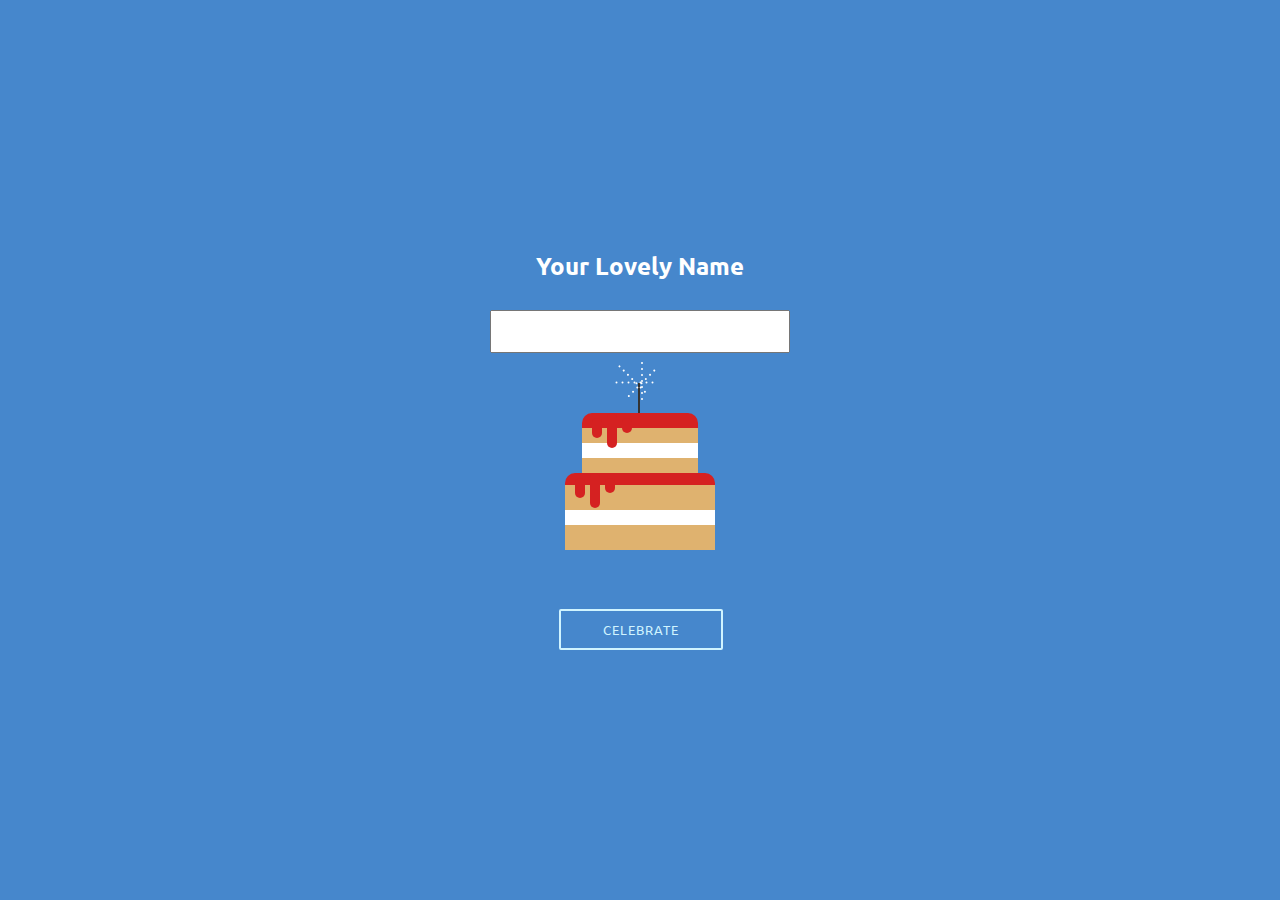
<file: index.html>
<html>
    <head>
        <title>Birthday</title>
        <link rel="stylesheet" type="text/css" href="form.css">
    </head>
    <body>
        
<div class="container default-cake">
    <center><h2>Your Lovely Name</h2><br>
        <input type="text" class="name"></center>
    
    <div class="cake">
        <div class="sparkler">
            <div>
                <span></span>
                <span></span>
                <span></span>
                <span></span>
                <span></span>
                <span></span>
                <span></span>
            </div>
            <div>
                <span></span>
                <span></span>
                <span></span>
                <span></span>
                <span></span>
                <span></span>
                <span></span>
            </div>
            <div>
                <span></span>
                <span></span>
                <span></span>
                <span></span>
                <span></span>
                <span></span>
                <span></span>
            </div>
            <div>
                <span></span>
                <span></span>
                <span></span>
                <span></span>
                <span></span>
                <span></span>
                <span></span>
            </div>
        </div>
        <div class="sparkler-stem"></div>
        <div class="top">
            <div class="cake-icing">
                <div class="drip-container">
                    <div class="cake-icing-drip"></div>
                    <div class="cake-icing-drip drip-2"></div>
                    <div class="cake-icing-drip drip-3"></div>
                </div>
            </div>
            <div class="cake-layer"></div>
            <div class="cake-layer middle-layer"></div>
            <div class="cake-layer"></div>
        </div>
        <div class="cake-icing">
            <div class="drip-container">
                <div class="cake-icing-drip"></div>
                <div class="cake-icing-drip drip-2"></div>
                <div class="cake-icing-drip drip-3"></div>
            </div>
        </div>
        <div class="cake-layer"></div>
        <div class="cake-layer middle-layer"></div>
        <div class="cake-layer"></div>
    </div>
    <div id="rando-button" onclick="window.location = `${window.location.origin+'/virtual-birthday/cake.html?name='+document.querySelector('.name').value}`">Celebrate</div>
</div>
<script type="text/javascript" src="form.js"></script>


    </body>
</html>
</file>
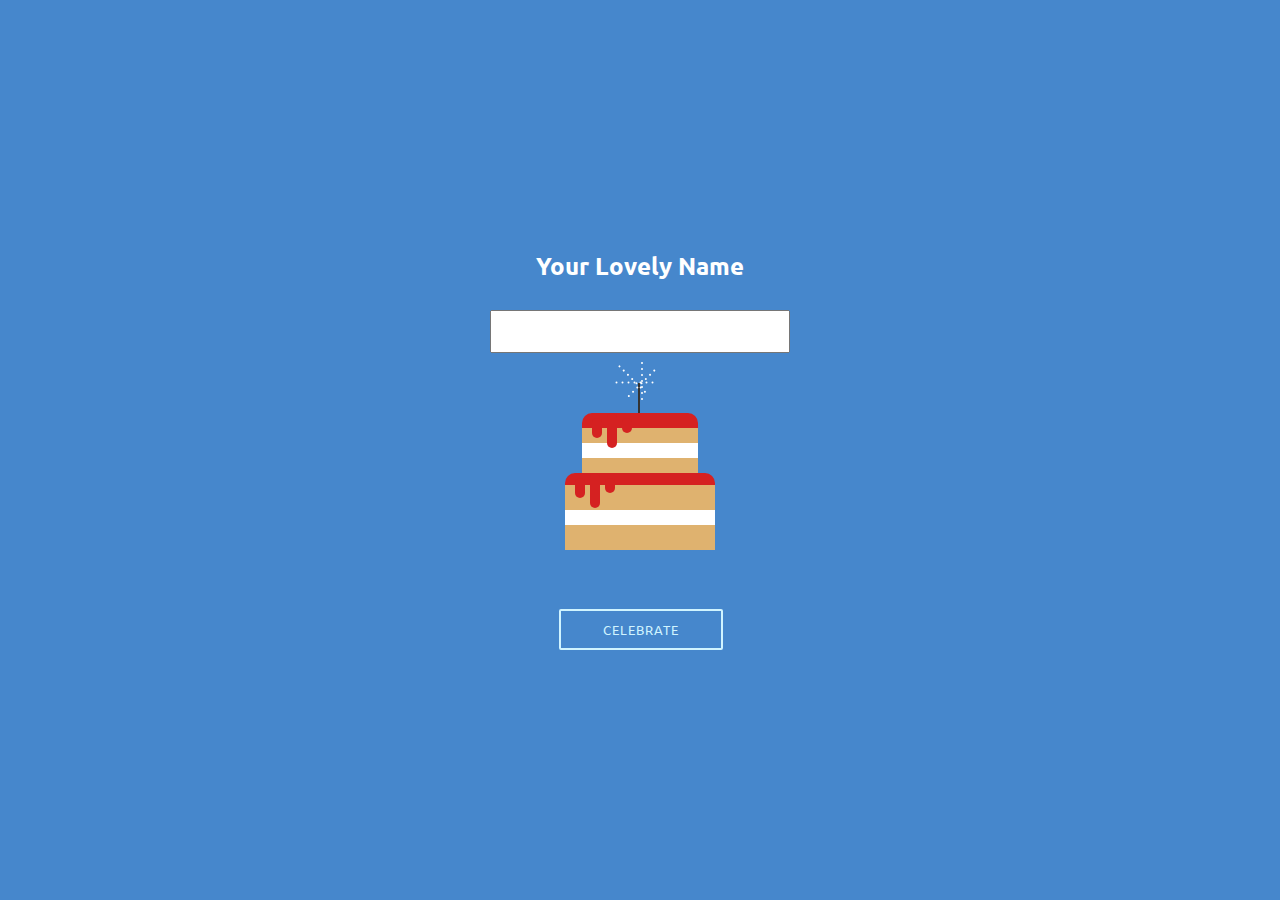
<file: form.html>
<html>
    <head>
        <link rel="stylesheet" type="text/css" href="form.css">
    </head>
    <body>
        
<div class="container default-cake">
    <center><h2>Your Lovely Name</h2><br>
        <input type="text" class="name"></center>
    
    <div class="cake">
        <div class="sparkler">
            <div>
                <span></span>
                <span></span>
                <span></span>
                <span></span>
                <span></span>
                <span></span>
                <span></span>
            </div>
            <div>
                <span></span>
                <span></span>
                <span></span>
                <span></span>
                <span></span>
                <span></span>
                <span></span>
            </div>
            <div>
                <span></span>
                <span></span>
                <span></span>
                <span></span>
                <span></span>
                <span></span>
                <span></span>
            </div>
            <div>
                <span></span>
                <span></span>
                <span></span>
                <span></span>
                <span></span>
                <span></span>
                <span></span>
            </div>
        </div>
        <div class="sparkler-stem"></div>
        <div class="top">
            <div class="cake-icing">
                <div class="drip-container">
                    <div class="cake-icing-drip"></div>
                    <div class="cake-icing-drip drip-2"></div>
                    <div class="cake-icing-drip drip-3"></div>
                </div>
            </div>
            <div class="cake-layer"></div>
            <div class="cake-layer middle-layer"></div>
            <div class="cake-layer"></div>
        </div>
        <div class="cake-icing">
            <div class="drip-container">
                <div class="cake-icing-drip"></div>
                <div class="cake-icing-drip drip-2"></div>
                <div class="cake-icing-drip drip-3"></div>
            </div>
        </div>
        <div class="cake-layer"></div>
        <div class="cake-layer middle-layer"></div>
        <div class="cake-layer"></div>
    </div>
    <div id="rando-button" onclick="window.location = `${window.location.origin+'/virtual-birthday/index.html?name='+document.querySelector('.name').value}`">Celebrate</div>
</div>
<script type="text/javascript" src="form.js"></script>


    </body>
</html>
</file>
<file: form.css>
@import url(https://fonts.googleapis.com/css?family=Ubuntu);
* {
    margin: 0;
    padding: 0;
}
:root{
    --color-primary: #4687cc;
    --color-secondary: #dfb26f;
    --color-tertiary: #d52121;
    --color-chocolate: #4d311b;
    --color-chocolate-icing: #241306;
    --color-strawberry: #ca8186;
    --color-strawberry-icing: #ffd2dc;
    --color-pistachio: #9dd8bb;
    --color-pistachio-icing: #cce8e3;
    --color-red-velvet: #681d1d;
    --color-red-velvet-icing: #dcc6c0;
    --color-text-base: #d0f4ff;
    --font-primary: "Ubuntu", sans-serif;
}
body {
    background: var(--color-primary);
    font-family: var(--font-primary);
    font-size: 100%;
}
.container {
    position: absolute;
    width: 300px;
    height: 400px;
    top: calc(50% - 200px);
    left: calc(50% - 150px);
}
.cake {
    position: absolute;
    width: 150px;
    bottom: 100px;
    left: calc(50% - 75px);
}
.cake-layer {
    position: relative;
    width: 150px;
    height: 25px;
}
.middle-layer {
    height: 15px;
}
.cake-icing {
    position: relative;
    width: 150px;
    height: 12px;
    border-radius: 10px 10px 0 0;
}
.drip-container {
    position: relative;
    transform: translate3d(0, 0, 0);
    top: 0;
    left: 0;
    z-index: 2;
}
.cake-icing-drip {
    position: absolute;
    top: 5px;
    left: 10px;
    width: 10px;
    height: 20px;
    border-radius: 10px;
    z-index: 1; 
}
.drip-2 {
    top: 0px;
    left: 25px;
    width: 10px;
    height: 35px;
}
.drip-3 {
    left: 40px;
    height: 15px;
}
.top .cake-layer,
.top .cake-icing {
    width: 116px;
    margin-left: 17px;
    height: 15px;
}
h2{
    color:white;
}
input{
    width: 100%;
  padding: 12px 20px;
  margin: 8px 0;
  
box-sizing: border-box;
}
#rando-button  {
    position: absolute;
    left: calc(50% - 81px);
    bottom: 0px;
    display: inline-block;
    width: 120px;
    text-align: center;
    background: transparent;
    padding: 10px 20px;
    border: 2px solid var(--color-text-base);
    color: var(--color-text-base);
    text-transform: uppercase;
    letter-spacing: 1px;
    font-size: 0.8rem;
    border-radius: 2px;
}
#rando-button:hover {
    cursor: pointer;
}
.sparkler {
    position: relative;
    width: 40px;
    height: 40px;
    margin-left: 55px;
    border-radius: 50px;
    top: 15px;
    z-index: 4;
}
.sparkler div {
    position: absolute;
    display: block;
    width: 1px;
    height: 40px;
    top: 0;
    left: 17px;
    background: transparent;
    z-index: 3;
    transform: rotate(0);
}
.sparkler div:nth-of-type(2) {
    transform: rotate(45deg);
    left: 20px;
}
.sparkler div:nth-of-type(3) {
    transform: rotate(90deg);
}
.sparkler div:nth-of-type(4) {
    transform: rotate(135deg);
}
.sparkler div span {
    position: relative;
    display: block;
    width: 2px;
    height: 2px;
    margin: 4px;
    background: white;
    border-radius: 2px;
    animation-name: sparkle-effect;
    transform-origin: center center;
    animation-iteration-count: infinite;
    animation-duration: .1s;
}
.sparkler div span:nth-last-of-type(2) {
    animation-duration: .2s;
}
.sparkler div span:nth-last-of-type(3) {
    animation-duration: .3s;
}
.sparkler div span:nth-last-of-type(3) {
    animation-duration: .4s;
}
.sparkler div span:nth-last-of-type(4) {
    animation-duration: .5s;
}
.sparkler-stem {
    position: relative;
    width: 2px;
    height: 30px;
    margin-left: 73px;
    background: #333;
}
.bounce-cake .cake-layer {
    animation-name: open-layers;
    transform-origin: center bottom;
    animation-duration: 0.7s;
    animation-fill-mode: both;
}
.bounce-cake .drip-container,
.bounce-cake .sparkler,
.bounce-cake .sparkler-stem {
    animation-name: gravity-icing;
    transform-origin: center bottom;
    animation-duration: 1.7s;
    animation-fill-mode: both;
}
.bounce-cake {
    animation-name: bounce-cake;
    transform-origin: center bottom;
    animation-duration: 1.5s;
    animation-fill-mode: both;
}
@keyframes rotate-sparkler {
    from {transform:rotate(0deg);}
    to {transform:rotate(360deg);}
}
@keyframes sparkle-effect {
    from, to {
        animation-timing-function: cubic-bezier(0.215, 0.610, 0.355, 1.000);
        transform: scale(1);
        opacity: 0;
    }

    40%, 43% {
        transform: scale(1.2);
        opacity: 1;
    }

    70% {
        transform: scale(1.1);
        opacity: 0;
    }
}  
@keyframes gravity-icing {
    from, 20%, 53%, 80%, to {
        animation-timing-function: cubic-bezier(0.215, 0.610, 0.355, 1.000);
        transform: translate3d(0,0,0);
    }

    40%, 43% {
        animation-timing-function: cubic-bezier(0.755, 0.050, 0.855, 0.060);
        transform: translate3d(0, -40px, 0);
    }

    70% {
        animation-timing-function: cubic-bezier(0.755, 0.050, 0.855, 0.060);
        transform: translate3d(0, -5px, 0);
    }
} 
@keyframes open-layers {
    from, 50%, to {
        animation-timing-function: cubic-bezier(0.215, 0.610, 0.355, 1.000);
        margin-top: 0;
        transform: none;
    }
    60% {
        animation-timing-function: cubic-bezier(0.215, 0.610, 0.355, 1.000);
        margin-top: 20px;
        transform: skewX(-1.5deg) skewY(-1.5deg);
    }
} 
@keyframes bounce-cake {
    from, 20%, 53%, 80%, to {
        animation-timing-function: cubic-bezier(0.215, 0.610, 0.355, 1.000);
        transform: translate3d(0,0,0);
    }

    40%, 43% {
        animation-timing-function: cubic-bezier(0.755, 0.050, 0.855, 0.060);
        transform: translate3d(0, -120px, 0);
    }

    70% {
        animation-timing-function: cubic-bezier(0.755, 0.050, 0.855, 0.060);
        transform: translate3d(0, -5px, 0);
    }
}
.default-cake .cake-layer {
background: var(--color-secondary);
}
.default-cake .cake-icing,
.default-cake .cake-icing-drip {
background: var(--color-tertiary);
}
.chocolate-cake .cake-layer {
background: var(--color-chocolate);
}
.chocolate-cake .cake-icing,
.chocolate-cake .cake-icing-drip {
background: var(--color-chocolate-icing);
}
.strawberry-cake .cake-layer {
background: var(--color-strawberry);
}
.strawberry-cake .cake-icing,
.strawberry-cake .cake-icing-drip {
background: var(--color-strawberry-icing);
}
.pistachio-cake .cake-layer {
background: var(--color-pistachio);
}
.pistachio-cake .cake-icing,
.pistachio-cake .cake-icing-drip {
background: var(--color-pistachio-icing);
}
.red-velvet-cake .cake-layer {
background: var(--color-red-velvet);
}
.red-velvet-cake .cake-icing,
.red-velvet-cake .cake-icing-drip {
background: var(--color-red-velvet-icing);
}
.default-cake .middle-layer,
.chocolate-cake .middle-layer,
.strawberry-cake .middle-layer,
.pistachio-cake .middle-layer,
.red-velvet-cake .middle-layer {
background: white;
}
</file>
